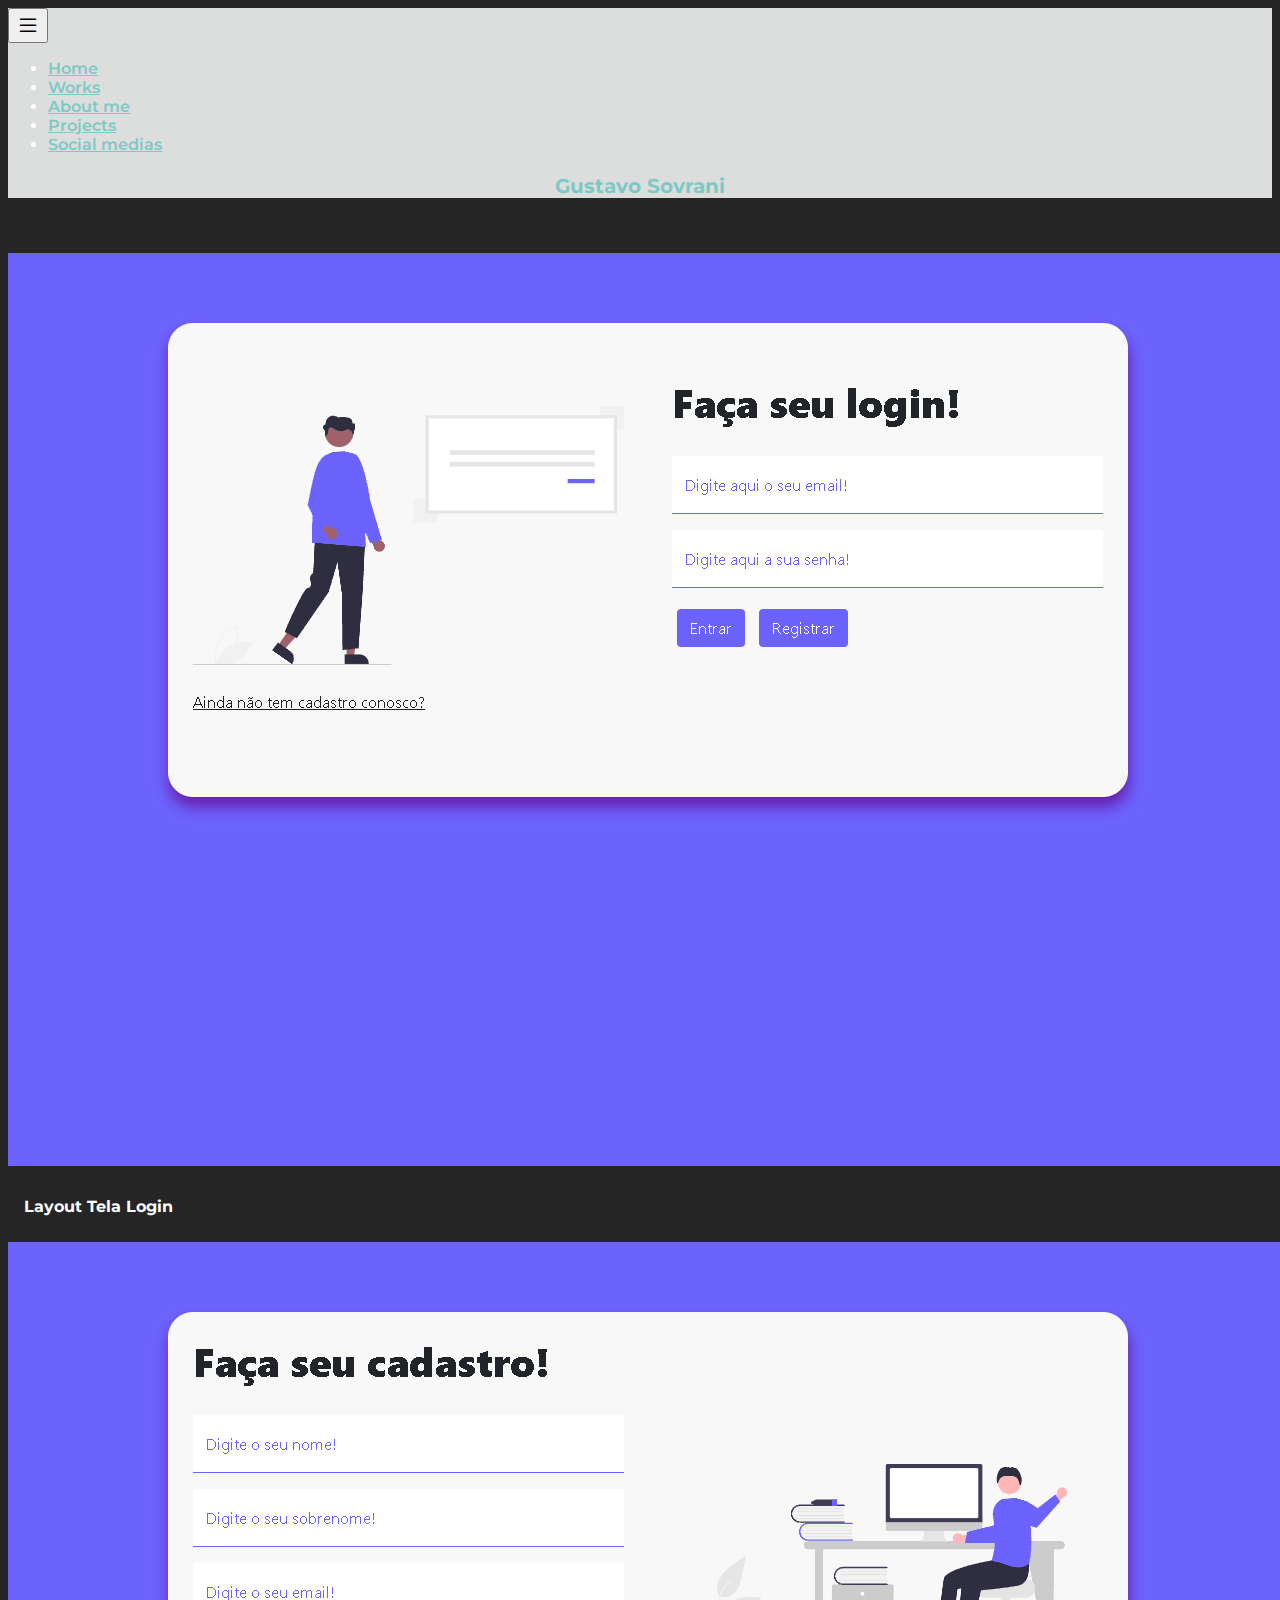
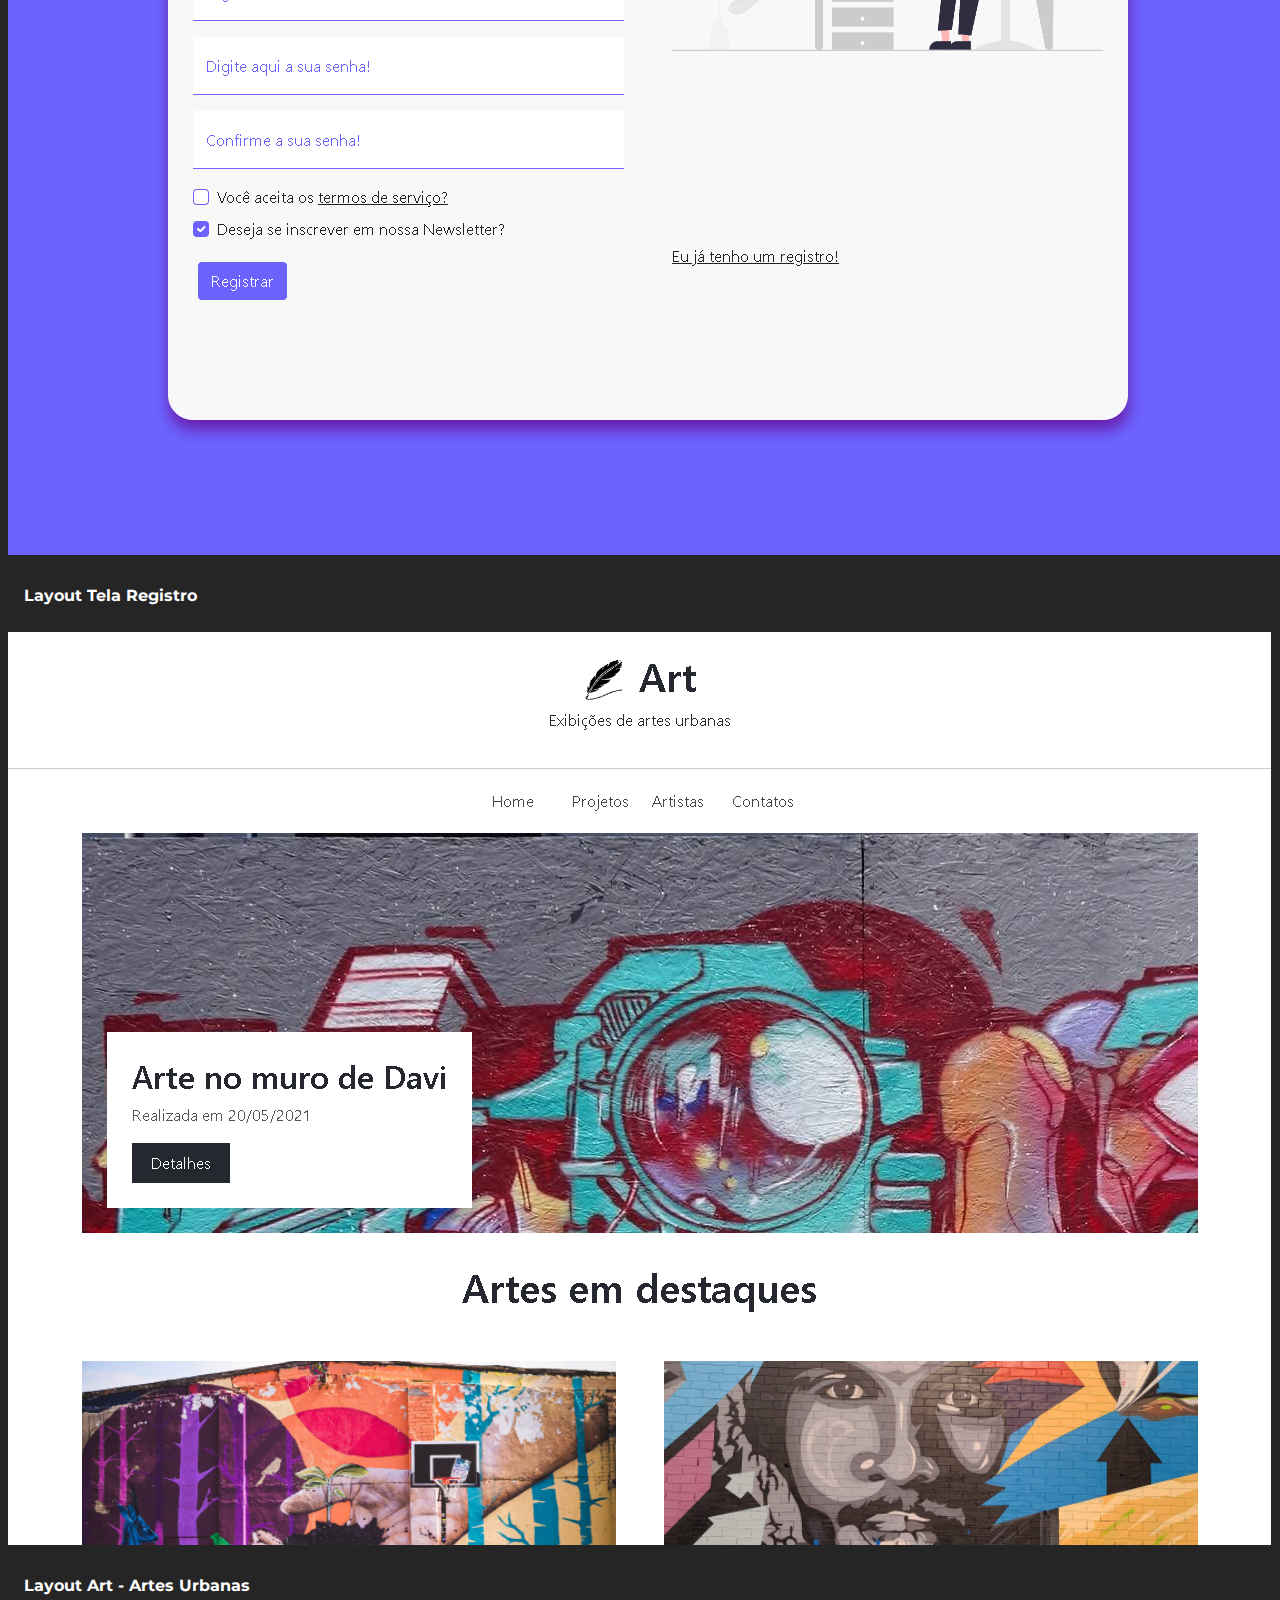
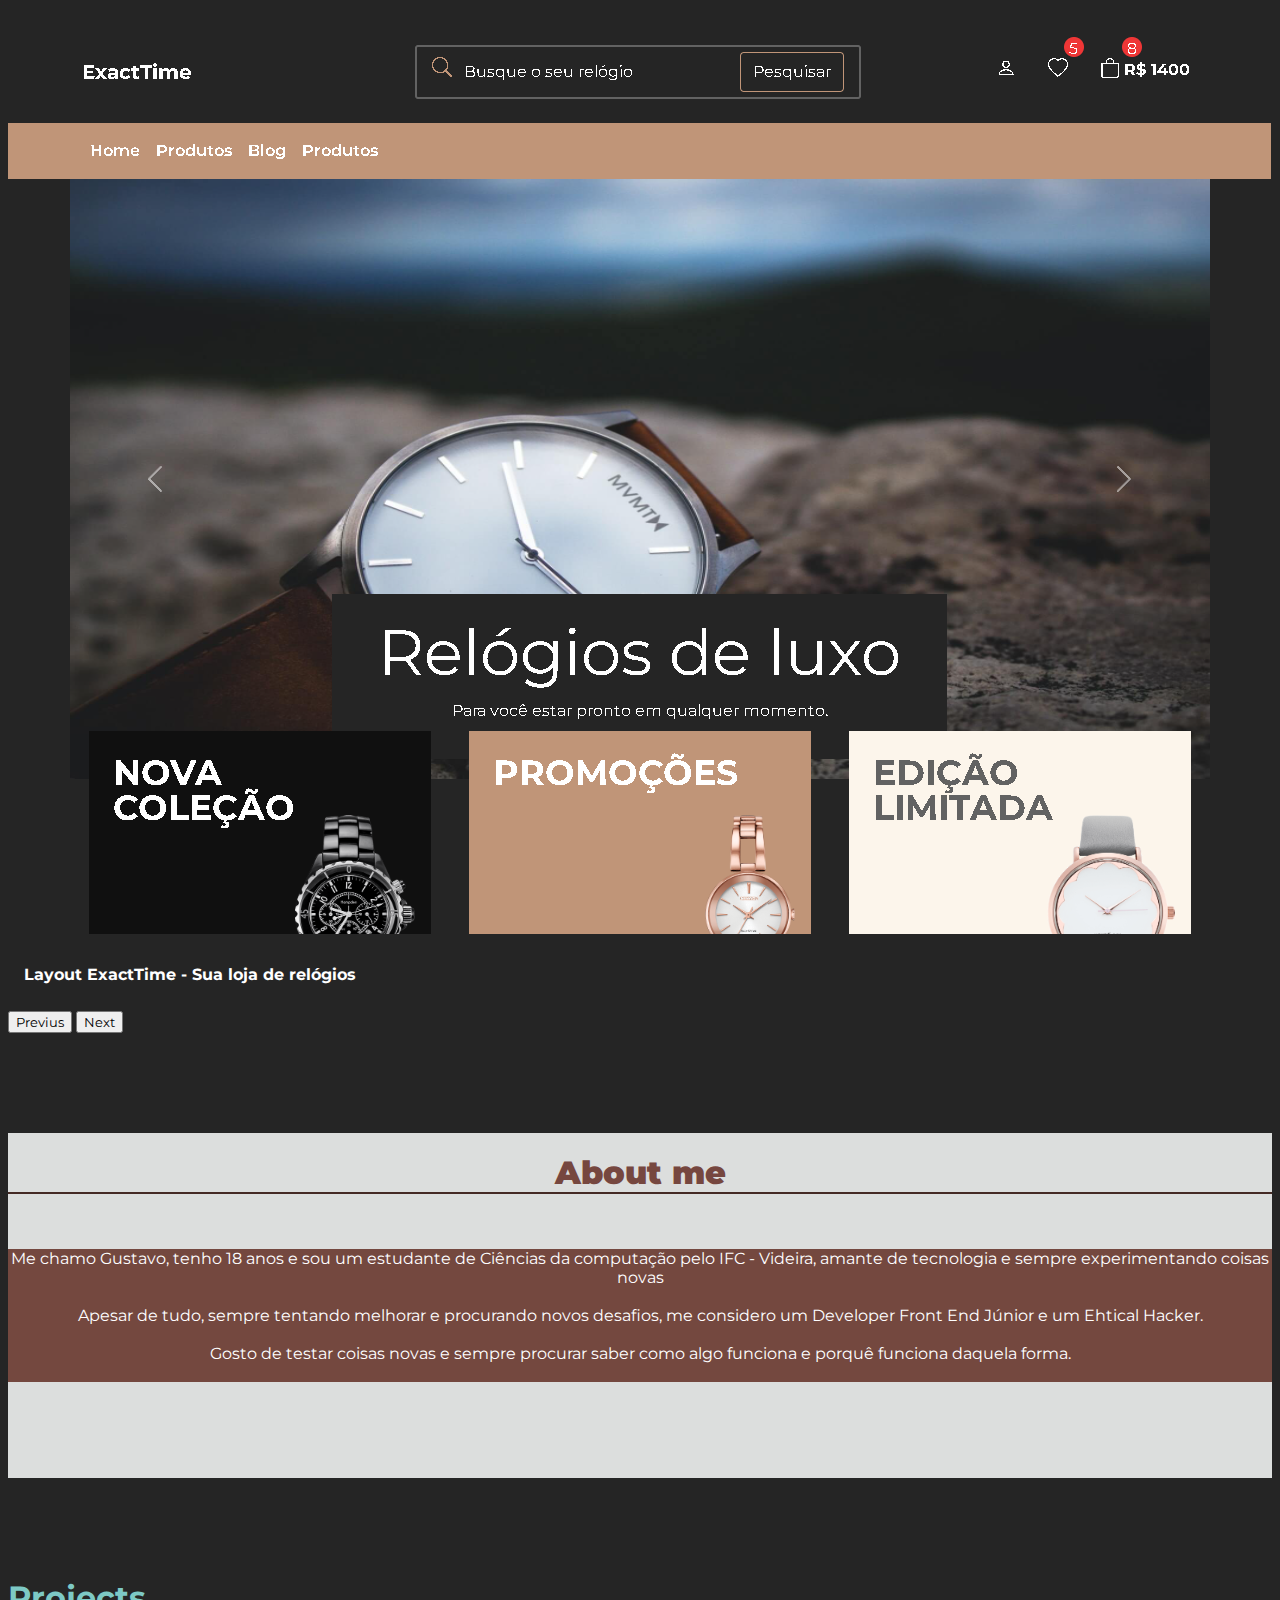
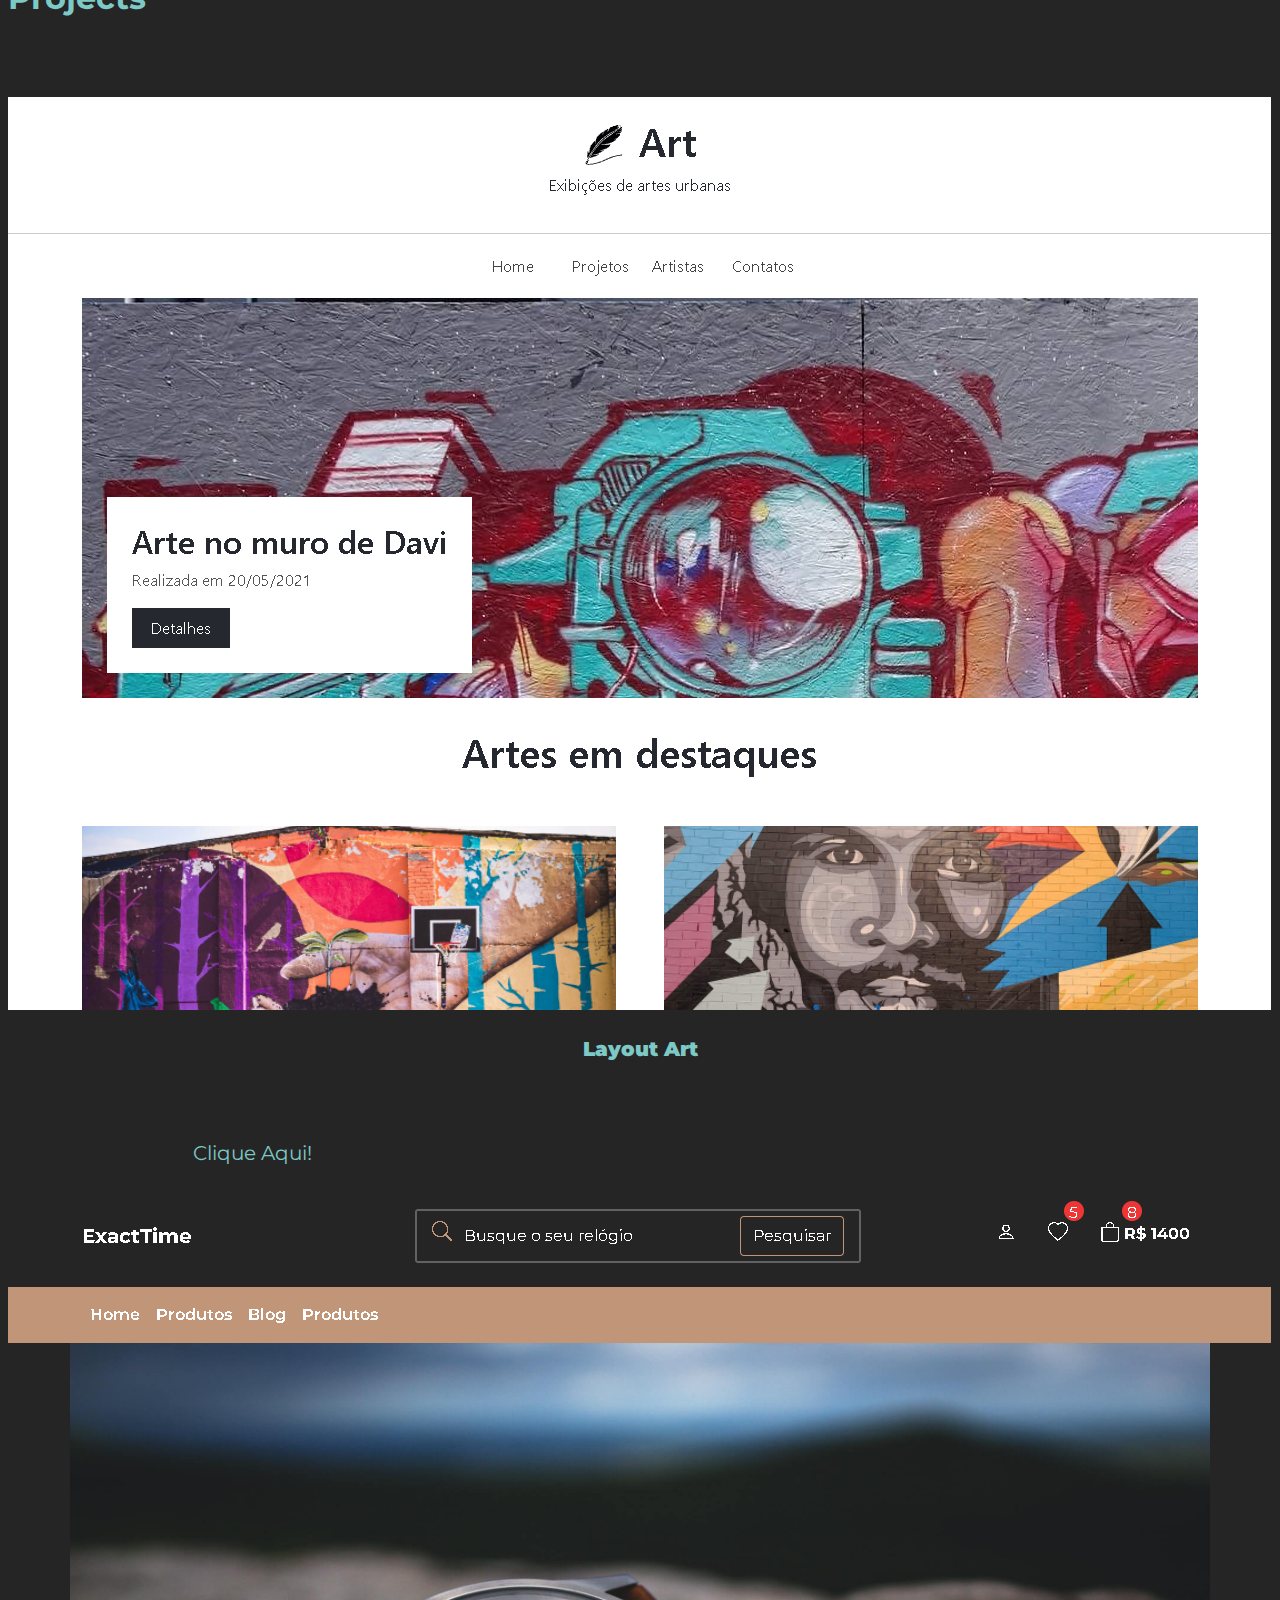
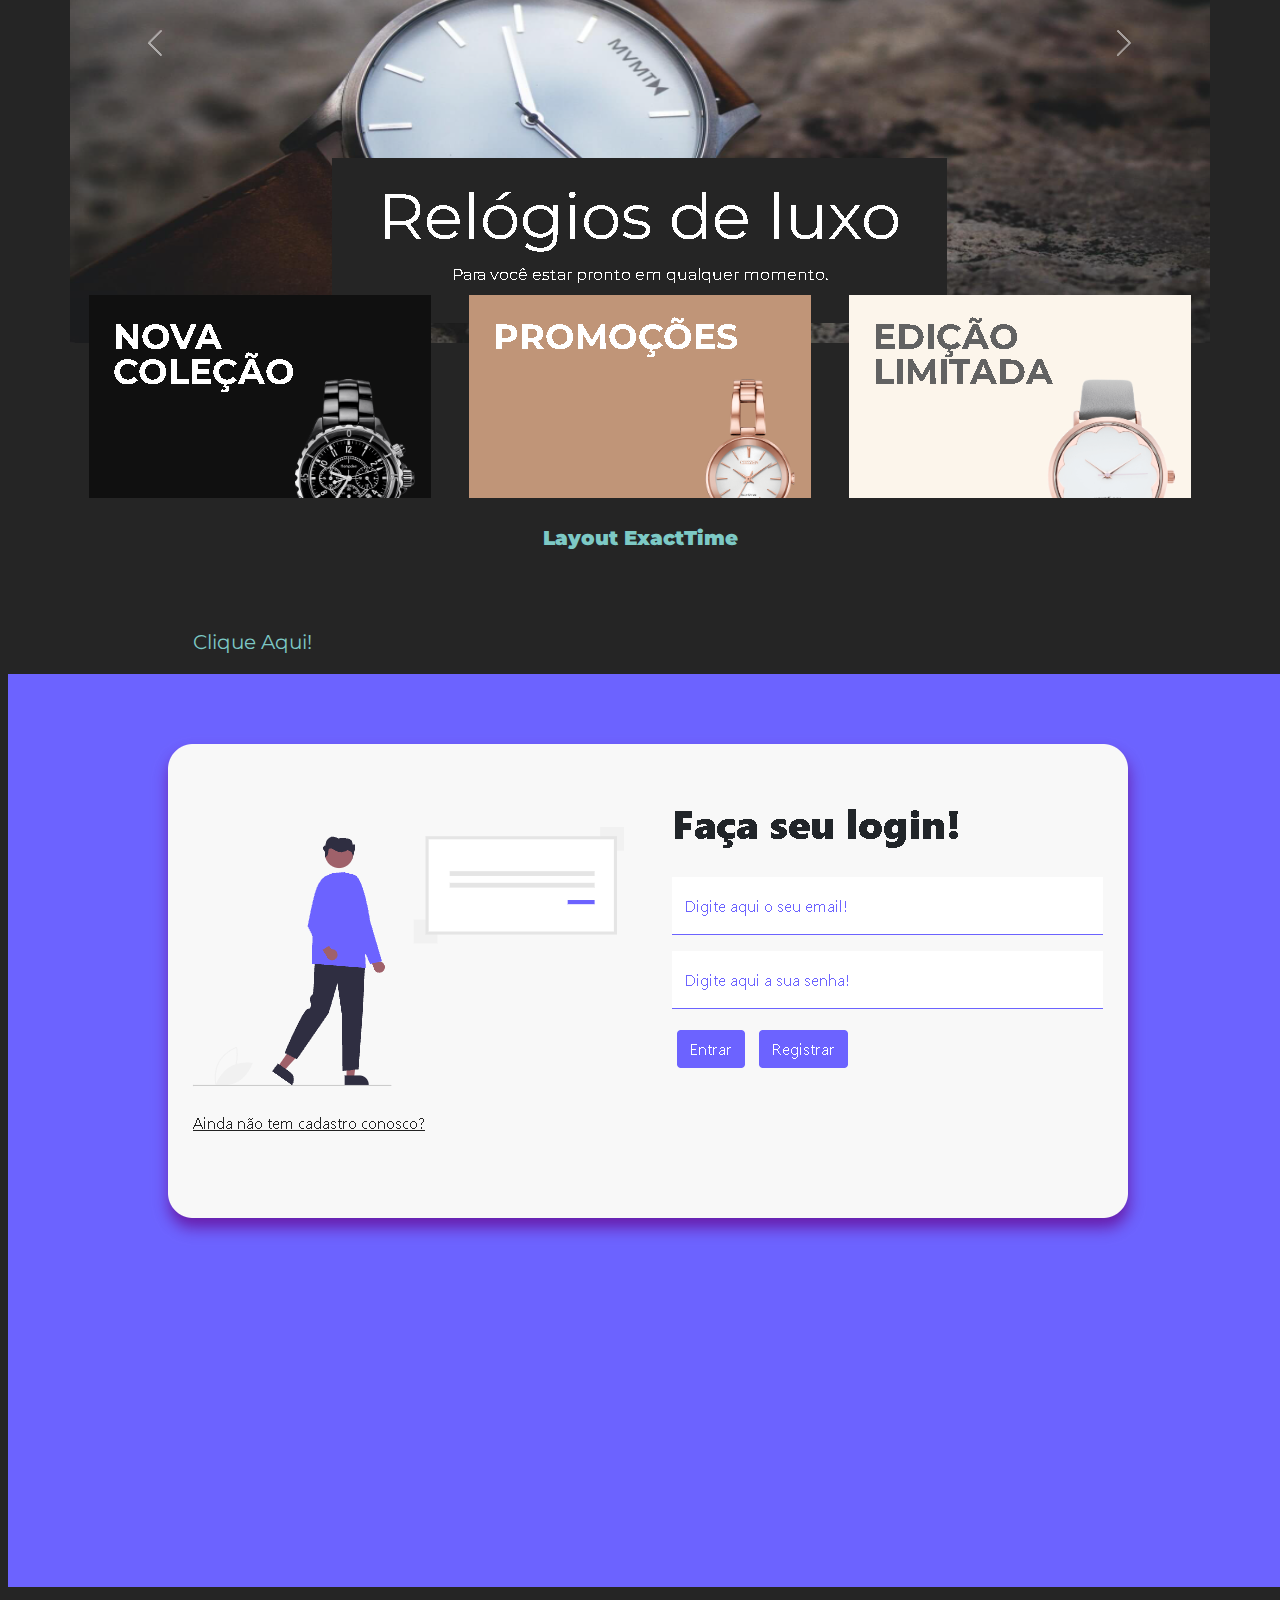
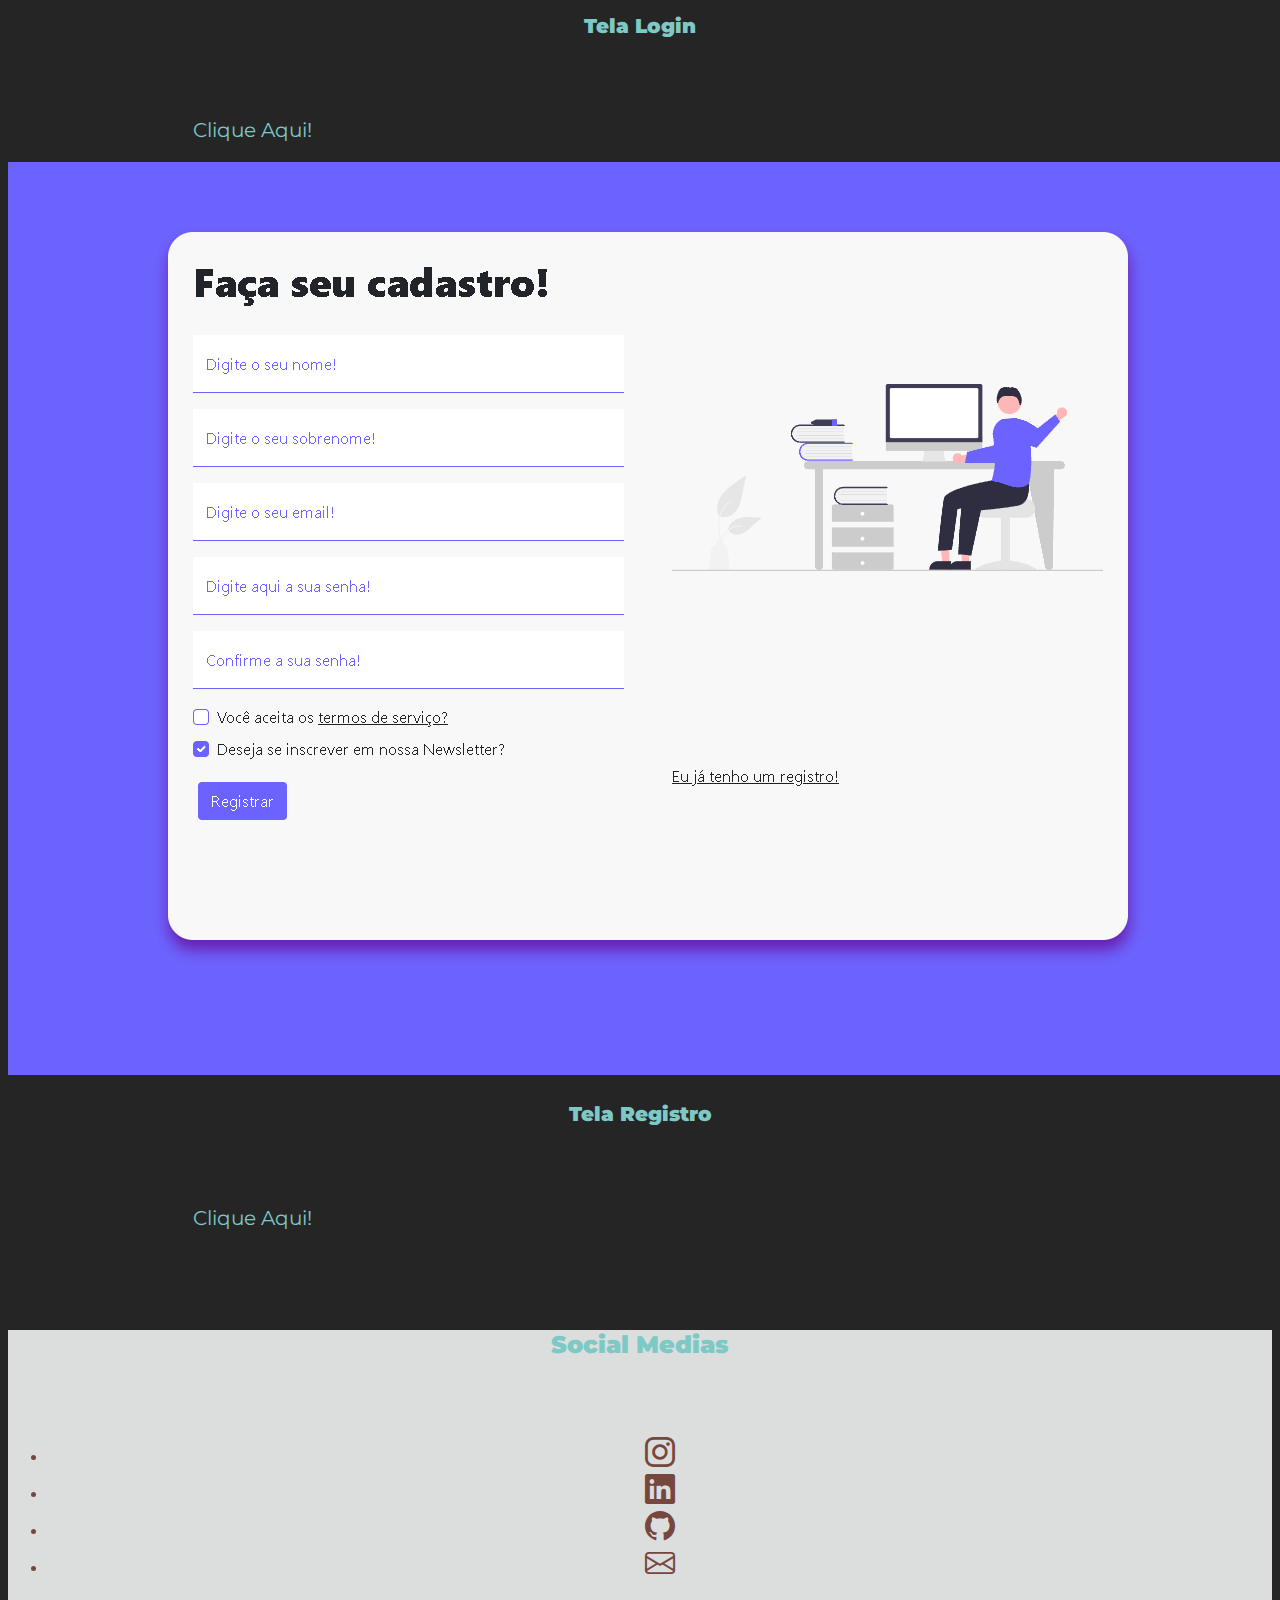
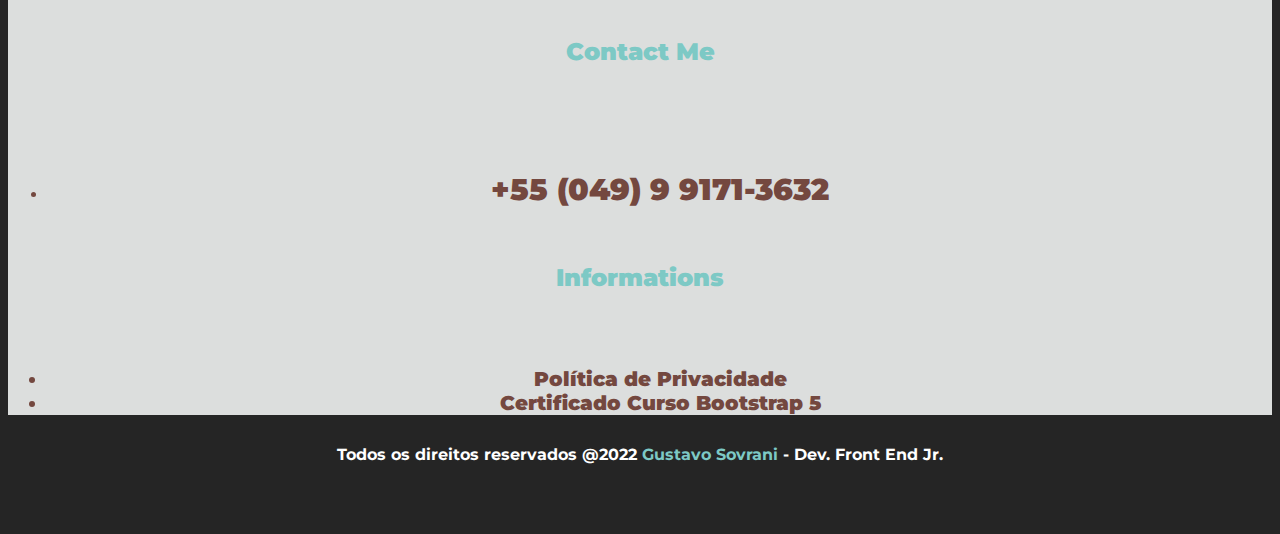
<file: index.html>
<!DOCTYPE html>
<html lang="en">
<head>
    <meta charset="UTF-8">
    <meta http-equiv="X-UA-Compatible" content="IE=edge">
    <meta name="viewport" content="width=device-width, initial-scale=1.0">
    <title>Gustavo Sovrani</title>
    <link rel="shortcut icon" href="img/eu.jpg" type="image/x-icon">
    <!-- Fonts -->
    <link rel="preconnect" href="https://fonts.googleapis.com">
    <link rel="preconnect" href="https://fonts.gstatic.com" crossorigin>
    <link href="https://fonts.googleapis.com/css2?family=Montserrat:ital,wght@0,100;0,200;0,300;0,400;0,600;0,700;0,900;1,100;1,200;1,300;1,400;1,500;1,600;1,700;1,800;1,900&display=swap" rel="stylesheet">
    <!-- CSS only -->
    <link href="https://cdn.jsdelivr.net/npm/bootstrap@5.1.3/dist/css/bootstrap.min.css" rel="stylesheet" integrity="sha384-1BmE4kWBq78iYhFldvKuhfTAU6auU8tT94WrHftjDbrCEXSU1oBoqyl2QvZ6jIW3" crossorigin="anonymous">
    <!-- JavaScript Bundle with Popper -->
    <script src="https://cdn.jsdelivr.net/npm/bootstrap@5.1.3/dist/js/bootstrap.bundle.min.js" integrity="sha384-ka7Sk0Gln4gmtz2MlQnikT1wXgYsOg+OMhuP+IlRH9sENBO0LRn5q+8nbTov4+1p" crossorigin="anonymous"></script>
    <!-- Bootstrap Icons -->
    <link rel="stylesheet" href="https://cdn.jsdelivr.net/npm/bootstrap-icons@1.8.1/font/bootstrap-icons.css">
    <!-- CSS -->
    <link rel="stylesheet" href="style.css">
</head>
<body>
    <!-- NAV BAR -->
    <nav class="navbar navbar-expand-lg secondary-bg-color p-2" id="bottom-navbar-container">
        <div class="container">
            <button class="navbar-toggler" type="button" data-bs-toggle="collapse"
            data-bs-target="#bottom-navbar" aria-controls="bottom-navbar"
            aria-expanded="false" aria-label="Toggle navigation">
                <i class="bi bi-list"></i>
            </button>
            <ul class="navbar-nav mb-2 mb-lg-0 collapse navbar-collapse" id="bottom-navbar">
                <li class="nav-item">
                    <a href="#Home" class="nav-link">Home</a>
                </li>
                <li class="nav-item">
                    <a href="#workwithoutme" class="nav-link">Works</a>
                </li>
                <li class="nav-item">
                    <a href="#Aboutgusta" class="nav-link">About me</a>
                </li>
                <li class="nav-item">
                    <a href="#Myprojects" class="nav-link">Projects</a>
                </li>
                <li class="nav-item">
                    <a href="#Mysocial" class="nav-link">Social medias</a>
                </li>
            </ul>
            <div></div>
            <p id="name">Gustavo Sovrani</p>
        </div>
    </nav>
    <!-- FIM NAV BAR-->
    <!-- SLIDERS -->
    <div id="workwithoutme">
        <div class="container" id="banners-container works">
            <div class="carousel slider" id="slider" data-bs-ride="carousel">
                <div class="carousel-inner">
                    <div class="carousel-item active">
                        <img src="img/TelaLogin .png" alt="Banner1" class="d-block w-100 img-fluid">
                        <div class="carousel-caption primary-bg-color">
                            <h1>Layout Tela Login</h1>
                        </div>
                    </div>
                    <div class="carousel-item">
                        <img src="img/TelaRegistro.png" alt="Banner2" class="d-block w-100 img-fluid">
                        <div class="carousel-caption primary-bg-color">
                            <h1>Layout Tela Registro</h1>
                        </div>
                    </div>
                    <div class="carousel-item">
                        <img src="img/LayoutArt.png" alt="Banner3" class="d-block w-100 img-fluid">
                        <div class="carousel-caption primary-bg-color">
                            <h1>Layout Art - Artes Urbanas</h1>
                        </div>
                    </div>
                    <div class="carousel-item">
                        <img src="img/LayoutExactTime.png" alt="Banner4" class="d-block w-100 img-fluid">
                        <div class="carousel-caption primary-bg-color">
                            <h1>Layout ExactTime - Sua loja de relógios</h1>
                        </div>
                    </div>
                </div>
                <button class="carousel-control-prev" type="button" data-bs-target="#slider"
                data-bs-slide="prev">
                    <span class="carousel-control-prev-icon" aria-hidden="true"></span>
                    <span class="visually-hidden">Previus</span>
                </button>
                <button class="carousel-control-next" type="button" data-bs-target="#slider"
                data-bs-slide="next">
                    <span class="carousel-control-next-icon" aria-hidden="true"></span>
                    <span class="visually-hidden">Next</span>
                </button>
            </div>
        </div>
    </div>
    <!-- FIM SLIDERS -->
    <!-- ABOUT ME -->
    <div id="Aboutgusta">
        <div class="container-fluid secondary-bg-color" id="aboutme">
            <h1 class="tittle tertiary-color" id="me">About me</h1>
            <div class="row">
                <div class="col-12 tertiary-bg-color" id="newbanner">
                    <p>
                        Me chamo Gustavo, tenho 18 anos e sou um estudante de Ciências da computação 
                        pelo IFC - Videira, amante de tecnologia e sempre experimentando coisas novas <br><br>
                        Apesar de tudo, sempre tentando melhorar e procurando novos desafios, me considero um 
                        Developer Front End Júnior e um Ehtical Hacker. <br><br>
                        Gosto de testar coisas novas e sempre procurar saber como algo funciona e porquê funciona
                        daquela forma. <br><br>
                    </p>
                </div>
            </div>
        </div>
    </div>
    <!-- FIM ABOUT ME-->
    <!-- PROJECTS -->
    <div id="Myprojects">
        <div class="container" id="projects">
            <h1 class="tittle" name="Projects">Projects</h1>
            <div class="row">
                <div class="col-12 col-md-6"id="img">
                    <div class="card primary-bg-color">
                        <img src="img/LayoutArt.png" alt="Layout art" class="card-img-top img-fluid">
                        <div class="card-body">
                            <h1 class="card-tittle tertiary-color"id="titulo">Layout Art</h1>
                            <p class="card-text">
                                <a href="https://gustavos10.github.io/Art-Artes-Urbanas/">Clique Aqui!</a>
                            </p>
                        </div>
                    </div>
                </div>
                <div class="col-12 col-md-6"id="img">
                    <div class="card primary-bg-color">
                        <img src="img/LayoutExactTime.png" alt="Layout ExactTime" 
                        class="card-img-top img-fluid">
                        <div class="card-body">
                            <h1 class="card-tittle tertiary-color"id="titulo">Layout ExactTime</h1>
                            <p class="card-text">
                                <a href="https://gustavos10.github.io/ExactTime-A-sua-loja-de-relogios/">Clique Aqui!</a>
                            </p>
                        </div>
                    </div>
                </div>
                <div class="col-12 col-md-6"id="img"> 
                    <div class="card primary-bg-color">
                        <img src="img/TelaLogin .png" alt="Tela Login" class="card-img-top img-fluid">
                        <div class="card-body">
                            <h1 class="card-tittle tertiary-color"id="titulo">Tela Login</h1>
                            <p class="card-text">
                                <a href="https://gustavos10.github.io/Tela-Login-e-Registro/index.html">Clique Aqui!</a>
                            </p>
                        </div>
                    </div>
                </div>
                <div class="col-12 col-md-6"id="img">
                    <div class="card primary-bg-color">
                        <img src="img/TelaRegistro.png" alt="Tela Registro" class="card-img-top img-fluid">
                        <div class="card-body">
                            <h1 class="card-tittle tertiary-color"id="titulo">Tela Registro</h1>
                            <p class="card-text">
                                <a href="https://gustavos10.github.io/Tela-Login-e-Registro/register.html">Clique Aqui!</a>
                            </p>
                        </div>
                    </div>
                </div>
            </div>
        </div>
    </div>
    <!-- FIM PROJECTS -->
    <!-- SOCIAL MEDIAS || FOOTER -->
    <div id="Mysocial">
        <footer id="footer">
            <div class="container-fluid secondary-bg-color" id="medias">
                <div class="row">
                    <div class="col-12 col-md-4 footer-column">
                        <h2>Social Medias</h2>
                        <ul class="list-unstyled">
                            <li class="mb-2">
                                <a href="https://www.instagram.com/if.gusta/">
                                    <i class="bi bi-instagram tertiary-color"></i>
                                </a>
                            </li>
                            <li class="md-2">
                                <a href="https://www.linkedin.com/in/gustavo-sovrani-62632a228/">
                                    <i class="bi bi-linkedin tertiary-color"></i>
                                </a>
                            </li>
                            <li class="md-2">
                                <a href="https://github.com/GustavoS10/">
                                    <i class="bi bi-github tertiary-color"></i>
                                </a>
                            </li>
                            <li class="md-2">
                                <a href="mailto:gsovrani10@gmail.com">
                                    <i class="bi bi-envelope tertiary-color"></i>
                                </a>
                            </li>
                        </ul>
                    </div>
                    <div class="col-12 col-md-4 footer-column">
                        <h2>Contact Me</h2>
                        <ul class="list-unstyled">
                            <li class="mb-2">
                                <span id="tel">
                                    <p>+55 (049) 9 9171-3632 </p>
                                </span>
                            </li>
                        </ul>
                    </div>
                    <div class="col-12 col-md-4 footer-column">
                        <h2>Informations</h2>
                        <ul class="list-unstyled" id="info">
                            <li class="mb-2">
                                <a href="#">Política de Privacidade</a>
                            </li>
                            <li class="mb-2">
                                <a href="https://www.udemy.com/certificate/UC-03a5edfc-7b8d-41b3-9db7-bedd600cce1d/">Certificado Curso Bootstrap 5</a>
                            </li>
                        </ul>
                    </div>
                </div>
            </div>
            <div class="container" id="copy">
                <p>Todos os direitos reservados @2022
                    <span class="secondary-color">Gustavo Sovrani </span>- Dev. Front End Jr.
                </p>
            </div>
        </footer>
    </div>
    <!-- FIM SOCIAL MEDIAS || FIM FOOTER -->
</body>
</html>
</file>
<file: style.css>
*{
    font-family: 'Montserrat', sans-serif;
}

body{
    background: #252525;
    color: #FFF;
    text-decoration: none;
}
.primary-bg-color{
    background: #252525;
}
.secondary-bg-color{
    background: #dcdedd;
}
.tertiary-bg-color{
    background: #74483f ;
}
.light-bg-color{
    background: #FCF5EB;
}
.dark-bg-color{
    background: #101010;
}
.primary-color{
    color: #7dc9c5;
}
.secondary-color{
    color: #626262;
}
.tertiary-color{
    color: #76473f;
}
.light-color{
    color: #eef1f6;
}

/* NAV BAR */
#bottom-navbar-container .container{
    justify-content: flex-end;
}
#bottom-navbar-container a{
    font-weight: 600;
    color: #7dc9c5;
}
#bottom-navbar-container #name{
    text-align: center;
    color: #7dc9c5;
    font-weight: 700;
    font-size: 20px;
}
#bottom-navbar-container button:focus{
    text-decoration: none;
    box-shadow: none;
}
.navbar-toggler{
    font-size: 1.5em;
}

/* BANNERS e SLIDER */
#banners-container{
    padding: 0;
}
.carousel-inner{
    border-radius: 100px 0 100px 0;
    margin-top: 55px;
}
.carousel-caption{
    bottom: 2.8em;
    padding: 1em;
    left: 10%;
    right: 10%;
}
.carousel-caption h1{
    font-size: 1em;
}

/* ABOUT ME */
 #aboutme{
    margin-top: 100px;
    padding-bottom: 80px;
}
#aboutme h1{
    text-align: center;
    border-bottom: 2px solid #452b25;
}
#aboutme #me{
    padding-top: 20px;
    margin-bottom: 55px;
}
#aboutme #newbanner{
    text-align: center;
}

/* PROJECTS */
#projects{
    margin-top: 100px;
    margin-bottom: 100px;
}
#projects h1{
    font-weight: 700;
    text-align: start;
    margin-bottom: 80px;
    color: #7dc9c5;
}
#projects #img{
    margin-bottom: 20px;
}
#projects #img h1{
    font-weight: 900;
    padding-top: 10px;
    font-size: 20px;
}
#projects #img p a{
    margin-left: 185px;
    padding-top: 10px;
    font-size: 20px;
    text-decoration: none;
    color: #7dc9c5;
}
#projects #img p a:hover{
    font-weight: 200;
    font-size: 22px;
    padding: 10px 10px;
    text-decoration: none;
    color: #4b7876;
    border: 2px solid #4b7876;
    border-radius: 10px;
}
#projects #titulo{
    font-weight: 500;
    text-align: center;
}
/* FOOTER */
#medias{
    text-align: center;
}
#medias .footer-column h2{
    color: #7dc9c5;
    font-weight: 900;
    margin-top: 55px;
}
#medias .list-unstyled{
    text-decoration: none;
    color: #74483f;
    padding-top: 55px;
}
#medias .list-unstyled i{
    font-size: 30px;
    transition: .5s;
}
#medias #info a{
    text-decoration: none;
    color: #74483f;
}
#medias #tel{
    font-weight: 900;
    font-size: 30px;
}
#medias #info{
    font-weight: 900;
    font-size: 20px;
    transition: .5s;
}
#medias #info a:hover,
#medias .list-unstyled i:hover{
    color: #452b25;
    background: none;
    border: 1px solid #452b25;
    border-radius: 10px;
    padding: 5px 5px;
}
/* COPY */
#copy{
    text-align: center;
    margin-top: 30px;
    margin-bottom: 70px;
    font-weight: bold;
}
#copy span{
    color: #7dc9c5;
}

/* MEDIA QUERYS */
@media (min-width: 400px) and (min-width: 469px) {
    #aboutme #me{ 
        width: 100%;
        font-weight: 900;
    }
    
}
</file>
